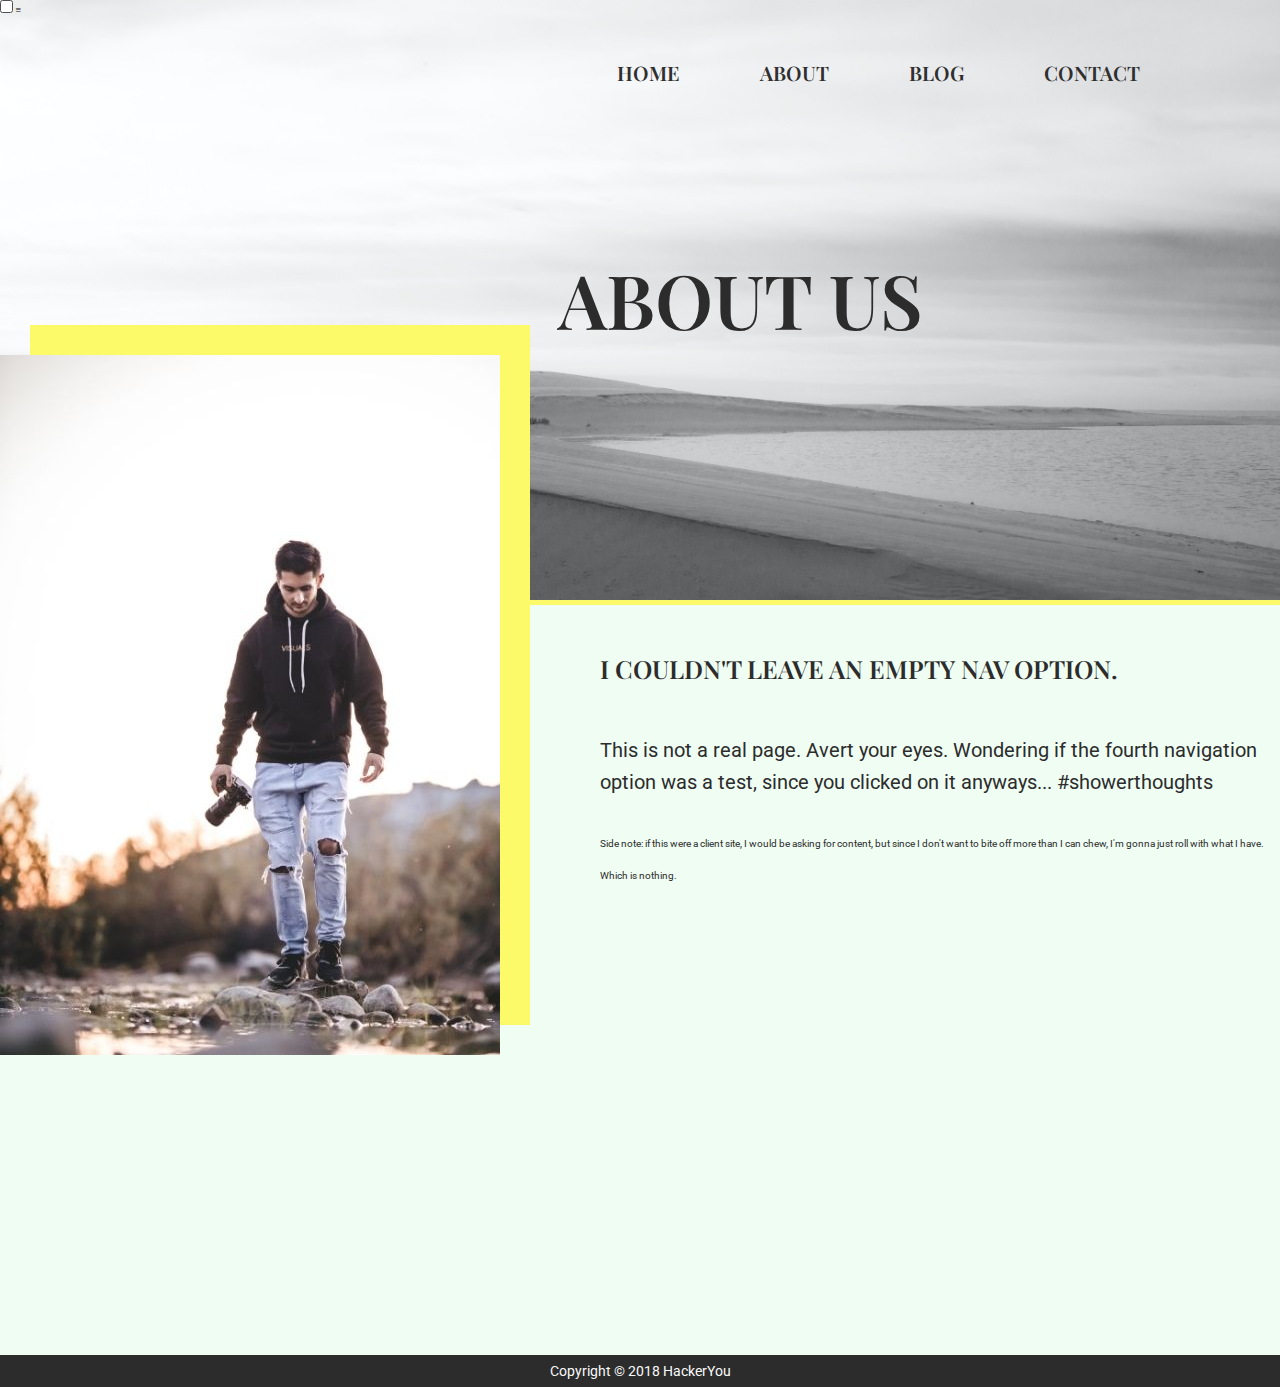
<file: about.html>
<!DOCTYPE html>
<html lang="en">
<head>
    <meta charset="UTF-8">
    <meta http-equiv="X-UA-Compatible" content="IE=edge">
    <meta name="viewport" content="width=device-width, initial-scale=1.0">
    <link rel="preconnect" href="https://fonts.googleapis.com">
    <link rel="preconnect" href="https://fonts.gstatic.com" crossorigin>
    <link href="https://fonts.googleapis.com/css2?family=Playfair+Display:ital,wght@1,400;1,500;1,600;1,700;1,800;1,900&family=Roboto:wght@100;300;400&display=swap" rel="stylesheet"> 
    <link rel="stylesheet" href="./styles/style.css">
    <title>ABOUT</title>
</head>
<body>
    <header class="about-header">
        <input type="checkbox" id="toggle" name="toggle"> 
        <label for="toggle">&#8801</label>
        <nav class="header-nav wrapper">
            <ul>
                <li><a href="index.html">home</a></li>
                <li><a href="about.html">about</a></li>
                <li><a href="blog.html">blog</a></li>
                <li><a href="contact.html">contact</a></li>
            </ul>
        </nav>
        <h2>About Us</h2>
    </header>
    <main class="about-main">
        <img src="./images/about-image.jpg" alt="Man walking on a beach holding a camera">
        <div class="about-text">
        <h4>I couldn't leave an empty nav option.</h4>
        <p>This is not a real page. Avert your eyes. Wondering if the fourth navigation option was a test, since you clicked on it anyways... #showerthoughts</p>
        <p>Side note: if this were a client site, I would be asking for content, but since I don't want to bite off more than I can chew, I'm gonna just roll with what I have. Which is nothing.</p>
        </div>
    </main>
    
    <footer>
        <p>Copyright © 2018 HackerYou</p>
    </footer>

    <script src="script.js"></script>
</body>

</html>
</file>
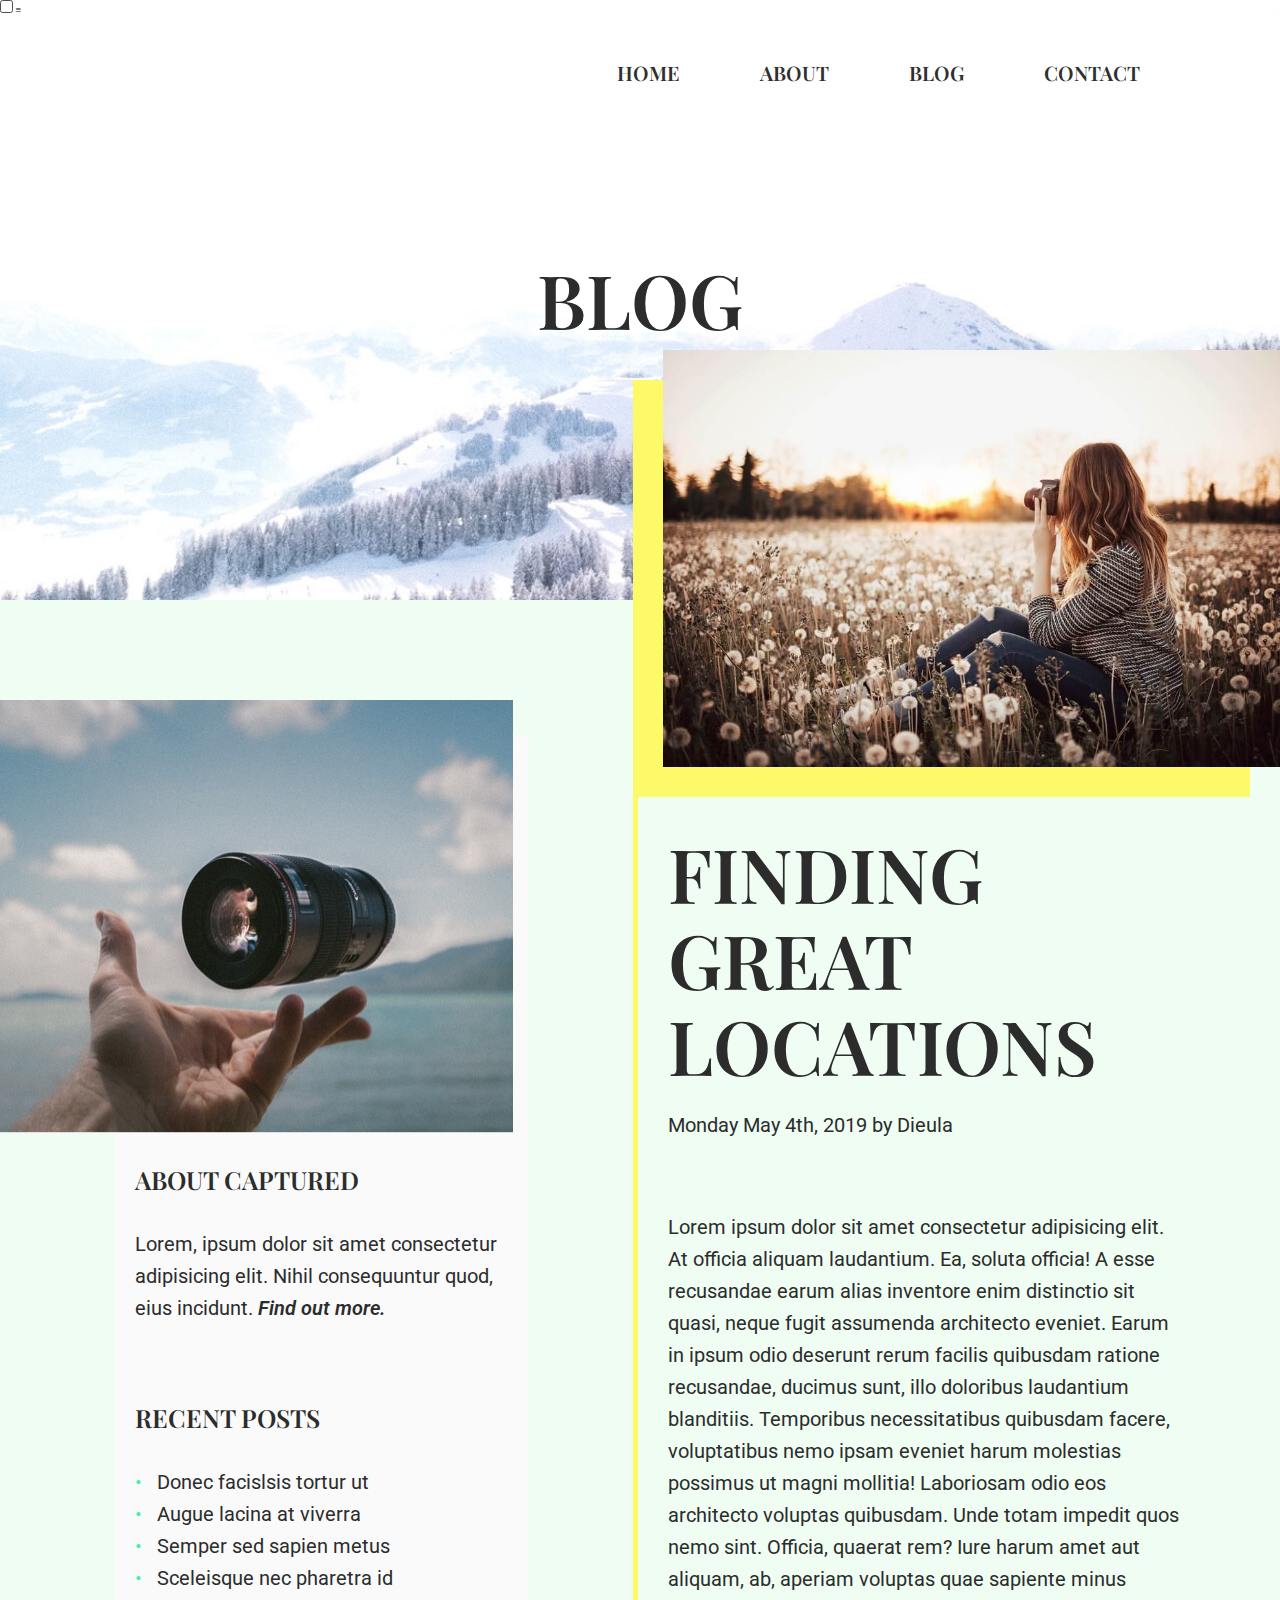
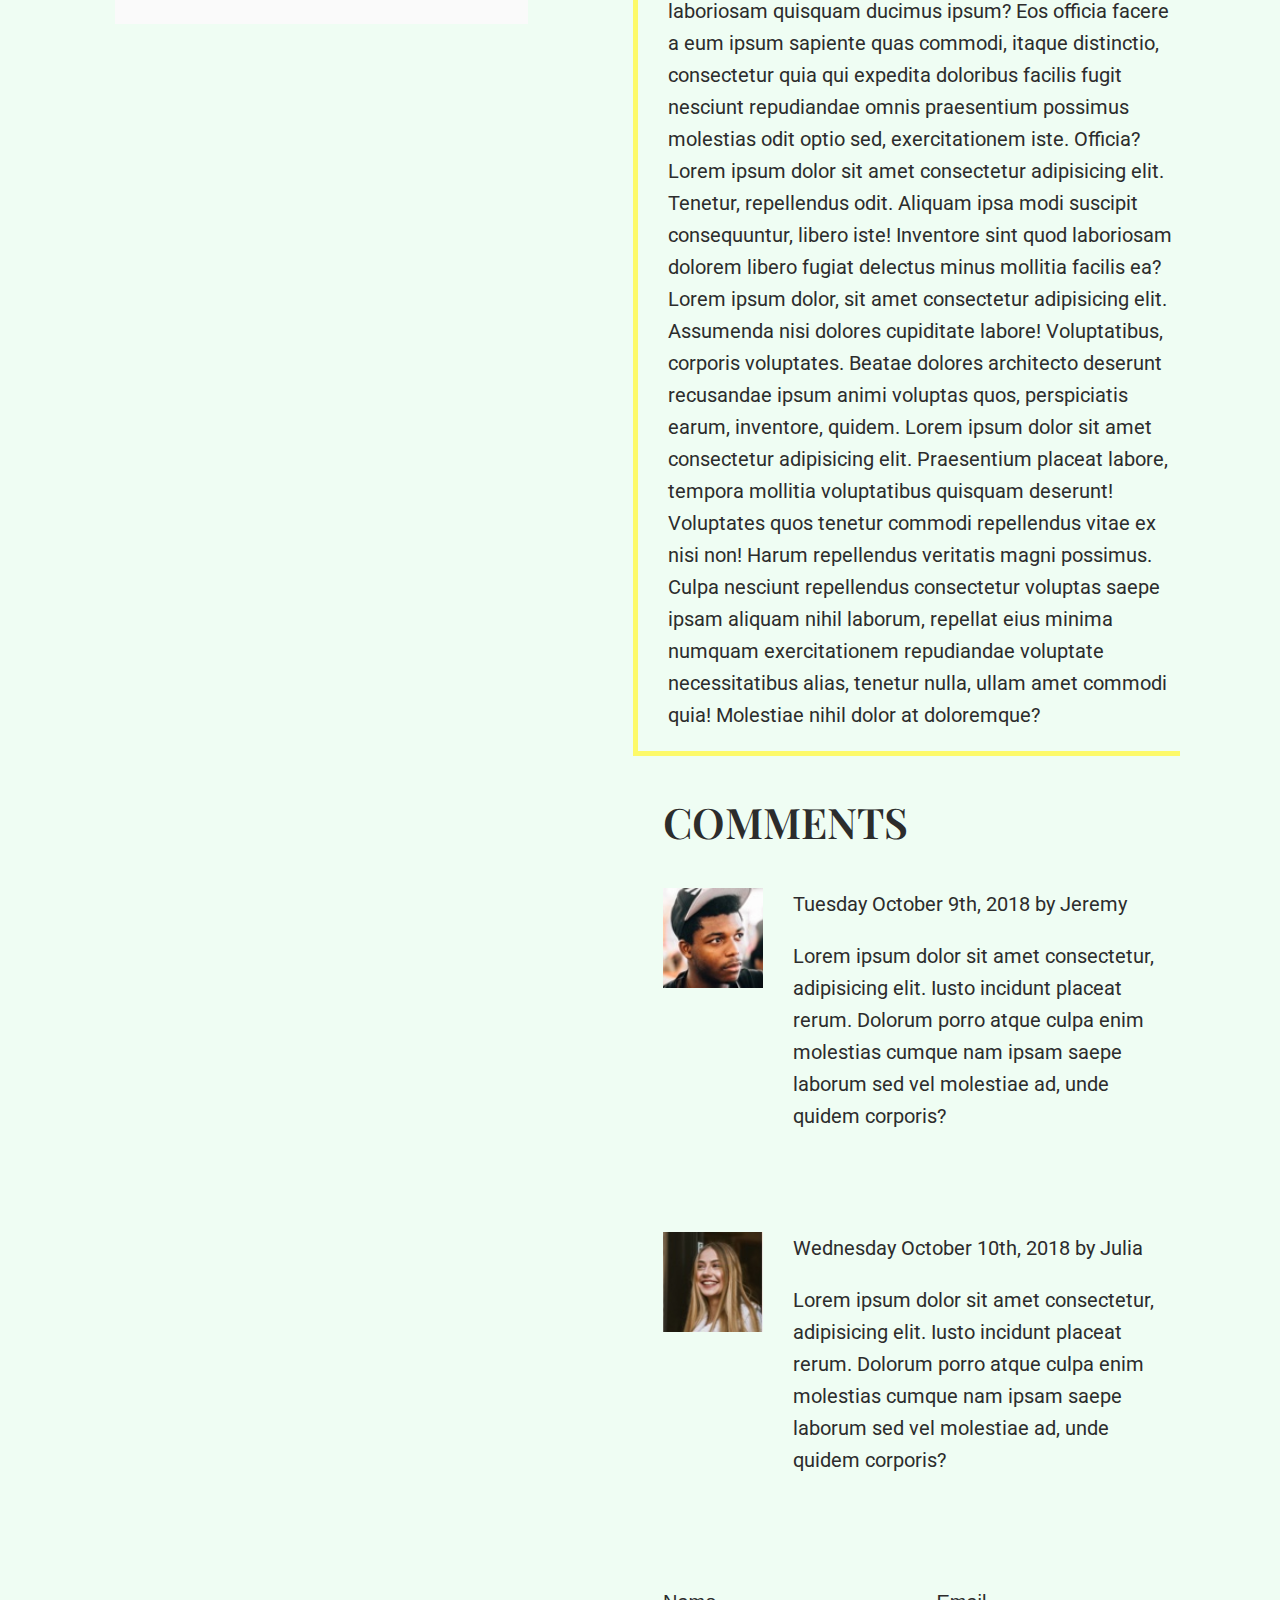
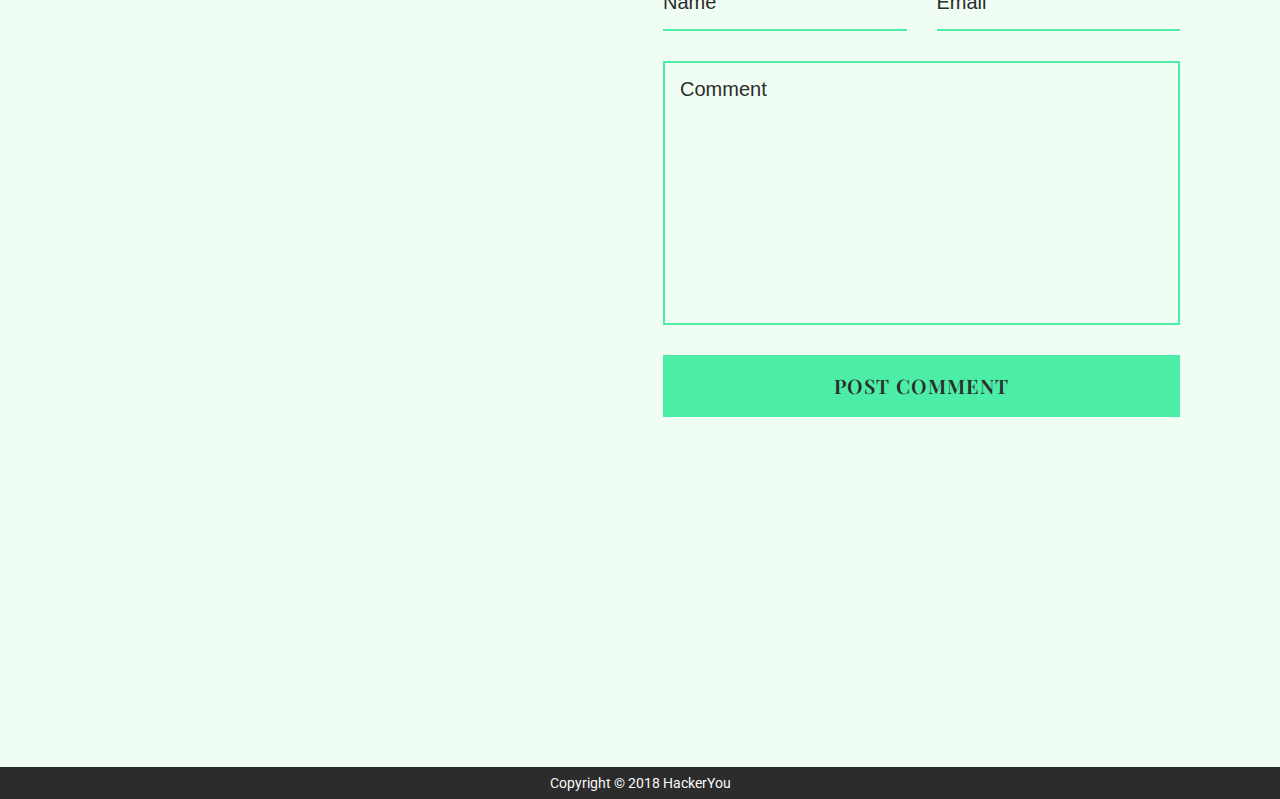
<file: blog.html>
<!DOCTYPE html>
<html lang="en">
<head>
    <meta charset="UTF-8">
    <meta http-equiv="X-UA-Compatible" content="IE=edge">
    <meta name="viewport" content="width=device-width, initial-scale=1.0">
    <link rel="preconnect" href="https://fonts.googleapis.com">
    <link rel="preconnect" href="https://fonts.gstatic.com" crossorigin>
    <link href="https://fonts.googleapis.com/css2?family=Playfair+Display:ital,wght@1,400;1,500;1,600;1,700;1,800;1,900&family=Roboto:wght@100;300;400&display=swap" rel="stylesheet"> 
    <link rel="stylesheet" href="./styles/style.css">
    <title>BLOG</title>
</head>
<body>
    <header class="blog-header">
        <input type="checkbox" id="toggle" name="toggle"> 
        <label for="toggle">&#8801</label>
        <nav class="header-nav wrapper">
            <ul>
                <li><a href="index.html">home</a></li>
                <li><a href="about.html">about</a></li>
                <li><a href="blog.html">blog</a></li>
                <li><a href="contact.html">contact</a></li>
            </ul>
        </nav>
        <h2>Blog</h2>
    </header>

    <main class="blog-main ">
        <aside>
            <img src="./images/side-blog-image.jpg" alt="lens being tossed in the air">

            <div class="blog-sidebar">
                
                <h4>About Captured</h4>
                <p>Lorem, ipsum dolor sit amet consectetur adipisicing elit. Nihil consequuntur quod, eius incidunt. <a href="about.html">Find out more.</a></p>
            
                <h4>Recent Posts</h4>
                <ul>
                    <li>Donec facislsis tortur ut</li>
                    <li>Augue lacina at viverra</li>
                    <li>Semper sed sapien metus</li>
                    <li>Sceleisque nec pharetra id</li>
                </ul>
                
            </div>
        </aside>

        <section class="blog-post">
            <img src="./images/blog-post-image.jpg" alt="blonde woman taking picture of a meadow" class="blog-content-image">
            <div class="post-content">
            <h2>Finding Great Locations</h2>
            <p class="date">Monday May 4th, 2019 by Dieula</p>
            <p>Lorem ipsum dolor sit amet consectetur adipisicing elit. At officia aliquam laudantium. Ea, soluta officia! A esse recusandae earum alias inventore enim distinctio sit quasi, neque fugit assumenda architecto eveniet.
            Earum in ipsum odio deserunt rerum facilis quibusdam ratione recusandae, ducimus sunt, illo doloribus laudantium blanditiis. Temporibus necessitatibus quibusdam facere, voluptatibus nemo ipsam eveniet harum molestias possimus ut magni mollitia!
            Laboriosam odio eos architecto voluptas quibusdam. Unde totam impedit quos nemo sint. Officia, quaerat rem? Iure harum amet aut aliquam, ab, aperiam voluptas quae sapiente minus laboriosam quisquam ducimus ipsum?
            Eos officia facere a eum ipsum sapiente quas commodi, itaque distinctio, consectetur quia qui expedita doloribus facilis fugit nesciunt repudiandae omnis praesentium possimus molestias odit optio sed, exercitationem iste. Officia?Lorem ipsum dolor sit amet consectetur adipisicing elit. Tenetur, repellendus odit. Aliquam ipsa modi suscipit consequuntur, libero iste! Inventore sint quod laboriosam dolorem libero fugiat delectus minus mollitia facilis ea?Lorem ipsum dolor, sit amet consectetur adipisicing elit. Assumenda nisi dolores cupiditate labore! Voluptatibus, corporis voluptates. Beatae dolores architecto deserunt recusandae ipsum animi voluptas quos, perspiciatis earum, inventore, quidem. Lorem ipsum dolor sit amet consectetur adipisicing elit. Praesentium placeat labore, tempora mollitia voluptatibus quisquam deserunt! Voluptates quos tenetur commodi repellendus vitae ex nisi non! Harum repellendus veritatis magni possimus.
            Culpa nesciunt repellendus consectetur voluptas saepe ipsam aliquam nihil laborum, repellat eius minima numquam exercitationem repudiandae voluptate necessitatibus alias, tenetur nulla, ullam amet commodi quia! Molestiae nihil dolor at doloremque?</p>
            </div>

            <div >
                <h3>Comments</h3>
                <div class="comments">
                    <img src="./images/comment-1.jpg" alt="man wearing a hat">
                    <div class="comment-text">
                        <p>Tuesday October 9th, 2018 by Jeremy</p>
                        <p>Lorem ipsum dolor sit amet consectetur, adipisicing elit. Iusto incidunt placeat rerum. Dolorum porro atque culpa enim molestias cumque nam ipsam saepe laborum sed vel molestiae ad, unde quidem corporis?</p>
                    </div>
                </div>
                <div class="comments">
                    <img src="./images/comment-2.jpg" alt="blonde woman smiling">
                    <div class="comment-text">
                        <p>Wednesday October 10th, 2018 by Julia</p>
                        <p>Lorem ipsum dolor sit amet consectetur, adipisicing elit. Iusto incidunt placeat rerum. Dolorum porro atque culpa enim molestias cumque nam ipsam saepe laborum sed vel molestiae ad, unde quidem corporis?</p>
                    </div>
                </div>
            </div>

            <form action="comment">
            
                <input type="text" name="name" id="name" placeholder="Name" aria-label="name">
                
                <input type="email" name="email" id="email" placeholder="Email" aria-label="email">

                <textarea name="Comment" id="Comment" placeholder="Comment" aria-label="comment" cols="30" rows="10"></textarea>

                <button type="submit">Post Comment</button>
            </form>
        </section>
    </main>

    <footer>
        <p>Copyright © 2018 HackerYou</p>
    </footer>

    <script src="script.js"></script>
    
</body>
</html>
</file>
<file: styles/style.css>
@charset "UTF-8";
html {
  line-height: 1.15;
  -ms-text-size-adjust: 100%;
  -webkit-text-size-adjust: 100%;
}

body {
  margin: 0;
}

article, aside, footer, header, nav, section {
  display: block;
}

h1 {
  font-size: 2em;
  margin: 0.67em 0;
}

figcaption, figure, main {
  display: block;
}

figure {
  margin: 1em 40px;
}

hr {
  -webkit-box-sizing: content-box;
          box-sizing: content-box;
  height: 0;
  overflow: visible;
}

pre {
  font-family: monospace, monospace;
  font-size: 1em;
}

a {
  background-color: transparent;
  -webkit-text-decoration-skip: objects;
}

abbr[title] {
  border-bottom: none;
  text-decoration: underline;
  -webkit-text-decoration: underline dotted;
          text-decoration: underline dotted;
}

b, strong {
  font-weight: inherit;
}

b, strong {
  font-weight: bolder;
}

code, kbd, samp {
  font-family: monospace, monospace;
  font-size: 1em;
}

dfn {
  font-style: italic;
}

mark {
  background-color: #ff0;
  color: #000;
}

small {
  font-size: 80%;
}

sub, sup {
  font-size: 75%;
  line-height: 0;
  position: relative;
  vertical-align: baseline;
}

sub {
  bottom: -0.25em;
}

sup {
  top: -0.5em;
}

audio, video {
  display: inline-block;
}

audio:not([controls]) {
  display: none;
  height: 0;
}

img {
  border-style: none;
}

svg:not(:root) {
  overflow: hidden;
}

button, input, optgroup, select, textarea {
  font-family: sans-serif;
  font-size: 100%;
  line-height: 1.15;
  margin: 0;
}

button, input {
  overflow: visible;
}

button, select {
  text-transform: none;
}

button, html [type=button], [type=reset], [type=submit] {
  -webkit-appearance: button;
}

button::-moz-focus-inner, [type=button]::-moz-focus-inner, [type=reset]::-moz-focus-inner, [type=submit]::-moz-focus-inner {
  border-style: none;
  padding: 0;
}

button:-moz-focusring, [type=button]:-moz-focusring, [type=reset]:-moz-focusring, [type=submit]:-moz-focusring {
  outline: 1px dotted ButtonText;
}

fieldset {
  padding: 0.35em 0.75em 0.625em;
}

legend {
  -webkit-box-sizing: border-box;
          box-sizing: border-box;
  color: inherit;
  display: table;
  max-width: 100%;
  padding: 0;
  white-space: normal;
}

progress {
  display: inline-block;
  vertical-align: baseline;
}

textarea {
  overflow: auto;
}

[type=checkbox], [type=radio] {
  -webkit-box-sizing: border-box;
          box-sizing: border-box;
  padding: 0;
}

[type=number]::-webkit-inner-spin-button, [type=number]::-webkit-outer-spin-button {
  height: auto;
}

[type=search] {
  -webkit-appearance: textfield;
  outline-offset: -2px;
}

[type=search]::-webkit-search-cancel-button, [type=search]::-webkit-search-decoration {
  -webkit-appearance: none;
}

::-webkit-file-upload-button {
  -webkit-appearance: button;
  font: inherit;
}

details, menu {
  display: block;
}

summary {
  display: list-item;
}

canvas {
  display: inline-block;
}

template {
  display: none;
}

[hidden] {
  display: none;
}

.clearfix:after {
  visibility: hidden;
  display: block;
  font-size: 0;
  content: "";
  clear: both;
  height: 0;
}

html {
  -webkit-box-sizing: border-box;
  box-sizing: border-box;
}

*, *:before, *:after {
  -webkit-box-sizing: inherit;
          box-sizing: inherit;
}

.sr-only {
  position: absolute;
  width: 1px;
  height: 1px;
  margin: -1px;
  border: 0;
  padding: 0;
  white-space: nowrap;
  -webkit-clip-path: inset(100%);
          clip-path: inset(100%);
  clip: rect(0 0 0 0);
  overflow: hidden;
}

/*Colors*/
/*ice*/
/*white*/
/*canary*/
/*sea green*/
nav ul {
  display: -webkit-box;
  display: -ms-flexbox;
  display: flex;
  list-style: none;
  font-family: "playfair display", serif;
  font-size: 2rem;
  font-weight: 600;
  -webkit-box-pack: end;
      -ms-flex-pack: end;
          justify-content: flex-end;
  margin-top: 0;
  padding-top: 35px;
}
nav ul li {
  padding: 10px 40px;
}
nav ul a {
  text-decoration: none;
  color: #2f2f2f;
  text-transform: uppercase;
}
nav ul a:hover, nav ul a:focus, nav ul a:focus-within {
  border-bottom: 5px solid #4CEEA7;
}

.home-header {
  background-image: url(../images/header-image.jpg);
  background-repeat: no-repeat;
  background-size: cover;
  background-position: center;
  height: 800px;
  width: 100%;
  position: relative;
}
.home-header img {
  padding: 50px;
  padding-right: 0;
  position: absolute;
  right: 0;
  bottom: -200px;
  background-color: #FDFA69;
}
.home-header h1 {
  text-align: center;
  position: absolute;
  z-index: 10;
  bottom: 0;
  right: 25%;
}

.blog-header {
  background-image: url(../images/blog-header.jpg);
  background-size: cover;
  background-position: center;
  background-repeat: no-repeat;
  height: 600px;
}
.blog-header h2 {
  text-align: center;
  padding-top: 100px;
}

.contact-header {
  background-image: url(../images/contact-header.jpg);
  background-size: cover;
  background-position: center;
  background-repeat: no-repeat;
  height: 600px;
}
.contact-header h2 {
  text-align: center;
  padding-top: 100px;
}

.about-header {
  background-image: url(../images/about-header.jpg);
  background-size: cover;
  background-position: center;
  background-repeat: no-repeat;
  height: 600px;
}
.about-header h2 {
  text-align: center;
  padding-top: 100px;
  margin-left: 200px;
}

footer {
  background-color: #2C2C2C;
  text-align: center;
}
footer p {
  color: #FAFAFA;
  font-size: 1.4rem;
  margin: 0;
}

/*General Styles*/
html {
  font-size: 62.5%;
}

body {
  margin: 0 auto;
  max-width: 1500px;
}

.wrapper {
  margin: 0 auto;
  padding: 0 100px;
}

p {
  font-family: "Roboto", sans-serif;
  color: #2c2c2c;
  font-size: 2rem;
  line-height: 3.2rem;
}

button {
  display: block;
  font-size: 2rem;
  font-family: "Playfair Display", serif;
  font-weight: 600;
  line-height: 3.2rem;
  letter-spacing: 1px;
  background-color: #4CEEA7;
  color: #2C2C2C;
  text-transform: uppercase;
  padding: 15px 30px;
  border: none;
}

a {
  text-decoration: none;
  color: #2c2c2c;
}

h1 {
  font-size: 15rem;
  color: #2C2C2C;
  font-family: "Playfair Display", serif;
  font-weight: 800;
  text-transform: uppercase;
}

h2 {
  font-size: 7.5rem;
  color: #2C2C2C;
  font-family: "Playfair Display", serif;
  font-weight: 600;
  text-transform: uppercase;
}

h3 {
  font-size: 4.2rem;
  color: #2C2C2C;
  font-family: "Playfair Display", serif;
  font-weight: 600;
  text-transform: uppercase;
}

h4 {
  font-size: 2.5rem;
  color: #2C2C2C;
  font-family: "Playfair Display", serif;
  font-weight: 600;
  text-transform: uppercase;
}

/*HOME PAGE STYLES*/
.about {
  background-color: #EFFDF3;
  padding-top: 200px;
  padding-bottom: 200px;
  width: 100%;
}
.about h2 {
  text-align: center;
  margin-bottom: 0;
}
.about p {
  padding: 20px 200px;
}
.about button {
  margin: 0px auto;
}

.more-info {
  background-color: #FAFAFA;
}

.mi-text {
  padding: 50px;
  width: 50%;
}
.mi-text h3 {
  text-align: center;
}

.new-gear,
.unlock {
  margin: 0 auto;
  width: 100%;
  display: -webkit-box;
  display: -ms-flexbox;
  display: flex;
}
.new-gear img,
.unlock img {
  width: 50%;
  position: relative;
}

.unlock img {
  top: -50px;
  -webkit-box-shadow: 30px 30px #FDFA69;
          box-shadow: 30px 30px #FDFA69;
  margin-right: 100px;
}

.new-gear img {
  bottom: -30px;
  -webkit-box-shadow: -30px 30px #FDFA69;
          box-shadow: -30px 30px #FDFA69;
  margin-left: 100px;
}

.unlock h3 {
  text-align: left;
}
.unlock p {
  margin-right: 50px;
}

.new-gear h3, .new-gear p {
  text-align: right;
  margin-left: 50px;
}
.new-gear button {
  margin-left: 407px;
}

.links {
  display: -webkit-box;
  display: -ms-flexbox;
  display: flex;
  -ms-flex-wrap: wrap;
      flex-wrap: wrap;
  padding-top: 100px;
  padding-bottom: 50px;
  background-color: #EFFDF3;
}

.links-text {
  width: 50%;
  padding: 50px 50px 0 0;
  display: -webkit-box;
  display: -ms-flexbox;
  display: flex;
  -ms-flex-wrap: wrap;
      flex-wrap: wrap;
}
.links-text span {
  display: -webkit-box;
  display: -ms-flexbox;
  display: flex;
  -webkit-box-pack: center;
      -ms-flex-pack: center;
          justify-content: center;
  -webkit-box-align: center;
      -ms-flex-align: center;
          align-items: center;
  background-color: #4CEEA7;
  height: 60px;
  width: 60px;
  border-radius: 100%;
}
.links-text i {
  font-size: 3rem;
}
.links-text h3 {
  margin: 0;
  padding-left: 30px;
}
.links-text p {
  padding-left: 90px;
}

.home-banner {
  background-image: url(../images/banner.jpg);
  background-repeat: no-repeat;
  background-size: cover;
  background-position: center;
  height: 500px;
  width: 100%;
}

.profile {
  padding: 50px 50px;
  background-color: #EFFDF3;
}
.profile img {
  -webkit-box-shadow: 30px 30px #FDFA69;
          box-shadow: 30px 30px #FDFA69;
  margin-left: 50px;
  display: inline-block;
}

.profile-text {
  padding-left: 100px;
  width: 67%;
  display: inline-block;
}

.gallery {
  background-color: #FAFAFA;
  margin: 0 auto;
  padding: 100px;
}
.gallery ul {
  list-style: none;
  display: -webkit-box;
  display: -ms-flexbox;
  display: flex;
  margin-top: 0;
  -webkit-box-pack: justify;
      -ms-flex-pack: justify;
          justify-content: space-between;
  padding-left: 0;
}

/*BLOG PAGE STYLES*/
.blog-main {
  display: -webkit-box;
  display: -ms-flexbox;
  display: flex;
  padding-top: 100px;
  background-color: #EFFDF3;
}

aside img {
  position: relative;
  z-index: 10;
}

.blog-sidebar {
  background-color: #FAFAFA;
  margin-left: 100px;
  padding: 20px;
  padding-top: 350px;
  position: relative;
  top: -400px;
  left: 15px;
}
.blog-sidebar a {
  font-weight: 600;
  font-style: italic;
}
.blog-sidebar ul {
  list-style: none;
  padding: 0;
}
.blog-sidebar li {
  font-family: "Roboto", sans-serif;
  color: #2c2c2c;
  font-size: 2rem;
  line-height: 3.2rem;
}
.blog-sidebar li::before {
  content: "•";
  color: #4CEEA7;
  padding-right: 15px;
  font-size: 2rem;
}
.blog-sidebar h4 {
  margin-top: 80px;
}

.blog-post {
  margin-left: 150px;
  position: relative;
  top: -350px;
}

.post-content {
  padding-left: 30px;
  margin-left: -30px;
  border-left: 5px solid #FDFA69;
  border-bottom: 5px solid #FDFA69;
  margin-right: 100px;
}
.post-content h2 {
  padding-top: 60px;
  margin: 0;
}

.date {
  padding-top: 0;
  padding-bottom: 50px;
}

.blog-content-image {
  width: 100%;
  background-color: transparent;
  -webkit-box-shadow: -30px 30px #FDFA69;
          box-shadow: -30px 30px #FDFA69;
  margin-right: 30px;
}

.comments {
  display: -webkit-box;
  display: -ms-flexbox;
  display: flex;
  padding-bottom: 80px;
}
.comments img {
  width: 100px;
  height: 100px;
}
.comments p {
  margin: 0;
  padding-bottom: 20px;
}

.comment-text {
  padding-right: 100px;
  padding-left: 30px;
  padding-top: 0;
}

.blog-main form {
  display: -webkit-box;
  display: -ms-flexbox;
  display: flex;
  -ms-flex-wrap: wrap;
      flex-wrap: wrap;
  padding-right: 100px;
}
.blog-main form input {
  width: calc(50% - 30px/2);
  border: none;
  border-bottom: 2px solid #4CEEA7;
  background-color: #EFFDF3;
  padding: 15px 0;
  margin-bottom: 30px;
  font-size: 2rem;
}
.blog-main form input::-webkit-input-placeholder, .blog-main form textarea::-webkit-input-placeholder {
  color: #2c2c2c;
  opacity: 1;
}
.blog-main form input::-moz-placeholder, .blog-main form textarea::-moz-placeholder {
  color: #2c2c2c;
  opacity: 1;
}
.blog-main form input:-ms-input-placeholder, .blog-main form textarea:-ms-input-placeholder {
  color: #2c2c2c;
  opacity: 1;
}
.blog-main form input::-ms-input-placeholder, .blog-main form textarea::-ms-input-placeholder {
  color: #2c2c2c;
  opacity: 1;
}
.blog-main form input::placeholder,
.blog-main form textarea::placeholder {
  color: #2c2c2c;
  opacity: 1;
}
.blog-main form input#email {
  margin-left: 30px;
}
.blog-main form textarea {
  width: 100%;
  font-size: 2rem;
  padding: 15px;
  border: none;
  border: 2px solid #4CEEA7;
  background-color: #EFFDF3;
  resize: none;
}
.blog-main form button {
  width: 100%;
  margin-top: 30px;
}

/*CONTACT PAGE STYLES*/
.contact-main {
  display: -webkit-box;
  display: -ms-flexbox;
  display: flex;
  padding: 100px;
  padding-left: 150px;
  background-color: #EFFDF3;
}
.contact-main aside {
  margin-right: 175px;
  white-space: nowrap;
}
.contact-main aside ul {
  list-style: none;
  display: -webkit-box;
  display: -ms-flexbox;
  display: flex;
  -webkit-box-pack: left;
      -ms-flex-pack: left;
          justify-content: left;
  padding: 0;
}
.contact-main aside li {
  font-size: 2rem;
  padding-right: 20px;
}
.contact-main aside p {
  margin: 0;
  overflow: hidden;
}

.contact-main form {
  display: -webkit-box;
  display: -ms-flexbox;
  display: flex;
  -ms-flex-wrap: wrap;
      flex-wrap: wrap;
  padding: 50px;
  background-color: #FAFAFA;
  -webkit-box-shadow: -30px 30px #FDFA69;
          box-shadow: -30px 30px #FDFA69;
  position: relative;
  top: -300px;
}
.contact-main form input {
  width: calc(50% - 30px/2);
  border: none;
  border-bottom: 2px solid #4CEEA7;
  background-color: #FAFAFA;
  padding: 15px 0;
  margin-bottom: 30px;
  font-size: 2rem;
}
.contact-main form input::-webkit-input-placeholder, .contact-main form textarea::-webkit-input-placeholder {
  color: #2c2c2c;
  opacity: 1;
}
.contact-main form input::-moz-placeholder, .contact-main form textarea::-moz-placeholder {
  color: #2c2c2c;
  opacity: 1;
}
.contact-main form input:-ms-input-placeholder, .contact-main form textarea:-ms-input-placeholder {
  color: #2c2c2c;
  opacity: 1;
}
.contact-main form input::-ms-input-placeholder, .contact-main form textarea::-ms-input-placeholder {
  color: #2c2c2c;
  opacity: 1;
}
.contact-main form input::placeholder,
.contact-main form textarea::placeholder {
  color: #2c2c2c;
  opacity: 1;
}
.contact-main form input#email {
  margin-left: 30px;
}
.contact-main form textarea {
  width: 100%;
  font-size: 2rem;
  padding: 15px;
  border: none;
  border: 2px solid #4CEEA7;
  background-color: #FAFAFA;
  resize: none;
}
.contact-main form button {
  width: 100%;
  margin-top: 30px;
}

/*BONUS ABOUT PAGE STYLES*/
.about-main {
  background-color: #EFFDF3;
  margin: 0;
  padding-top: 50px;
  display: -webkit-box;
  display: -ms-flexbox;
  display: flex;
  border-top: 5px solid #FDFA69;
}
.about-main img {
  position: relative;
  top: -300px;
  -webkit-box-shadow: 30px -30px #FDFA69;
          box-shadow: 30px -30px #FDFA69;
  padding: 0;
  margin: 0;
}
.about-main .about-text {
  padding-left: 100px;
}
.about-main h4 {
  margin: 0;
  padding-bottom: 50px;
}
.about-main p {
  margin: 0;
  padding-bottom: 30px;
}
.about-main p:nth-of-type(2) {
  font-size: 1rem;
}

/* Portrait tablet and small desktops */
@media (max-width: 940px) {
  .header-nav ul {
    padding-top: 75px;
  }

  h2 {
    font-size: 6rem;
  }

  h3 {
    font-size: 3.5rem;
  }

  .home-header img {
    width: 50%;
    bottom: -64px;
  }
  .home-header h1 {
    font-size: 11rem;
    right: 29%;
  }

  .about {
    padding-top: 50px;
    padding-bottom: 100px;
  }
  .about p {
    padding: 20px 100px;
  }

  .mi-text {
    padding: 100px;
  }

  .unlock, .new-gear {
    -ms-flex-wrap: wrap;
        flex-wrap: wrap;
  }
  .unlock img, .new-gear img {
    height: -webkit-min-content;
    height: -moz-min-content;
    height: min-content;
    width: 75%;
    left: 0;
  }
  .unlock .mi-text, .new-gear .mi-text {
    width: 100%;
    padding-top: 25px;
  }

  .new-gear {
    -ms-flex-wrap: wrap-reverse;
        flex-wrap: wrap-reverse;
  }
  .new-gear img {
    left: 130px;
    margin-bottom: 100px;
  }
  .new-gear h3, .new-gear p, .new-gear button {
    text-align: left;
    margin-left: 0;
  }

  .links-text {
    padding: 30px 15px 0 0;
  }
  .links-text h3 {
    padding-top: 10px;
  }

  .profile img {
    display: block;
    margin: 0 auto;
  }

  .profile-text {
    width: 100%;
    padding: 0 70px;
  }
  .profile-text button {
    margin: 0 auto;
  }

  .gallery li {
    width: 30%;
  }
  .gallery li img {
    width: 100%;
  }

  .about-main {
    -ms-flex-wrap: wrap;
        flex-wrap: wrap;
  }
  .about-main img {
    top: -200px;
  }

  .about-header h2 {
    margin: 0;
  }

  .about-text {
    padding: 0 50px;
    margin-top: -100px;
  }

  .wrapper {
    padding: 0;
  }

  .blog-main {
    -webkit-box-orient: vertical;
    -webkit-box-direction: reverse;
        -ms-flex-direction: column-reverse;
            flex-direction: column-reverse;
  }

  .blog-post img {
    margin-right: 0;
  }

  aside {
    margin-top: -150px;
  }

  .blog-sidebar {
    left: 0;
  }

  .contact-main {
    -webkit-box-orient: vertical;
    -webkit-box-direction: reverse;
        -ms-flex-direction: column-reverse;
            flex-direction: column-reverse;
  }
  .contact-main aside {
    margin-right: 0;
    margin-top: -200px;
    text-align: center;
  }
  .contact-main aside ul {
    -webkit-box-pack: center;
        -ms-flex-pack: center;
            justify-content: center;
  }
}
/* Landscape phone to portrait tablet */
@media (max-width: 768px) {
  .home-header {
    height: 440px;
  }
  .home-header .wrapper {
    margin: 0 auto;
    padding: 0;
  }
  .home-header h1 {
    font-size: 8rem;
    right: 27%;
    bottom: -4%;
  }

  .header-nav {
    margin: 0;
    display: none;
  }
  .header-nav ul {
    display: block;
    padding: 50px 115px 25px 115px;
    margin: 0;
    background: #4CEEA7;
    text-align: center;
    position: absolute;
    top: 0;
    z-index: 20;
    font-size: 4rem;
    width: 100%;
  }
  .header-nav ul::after {
    content: "CAPTURED";
    font-size: 10rem;
    color: #92f5c9;
    position: relative;
    top: 25px;
  }
  .header-nav a:hover,
.header-nav a:focus,
.header-nav a:focus-within {
    border-bottom: 5px solid #FAFAFA;
  }

  input[type=checkbox] {
    opacity: 0;
    float: left;
  }

  label[for=toggle] {
    color: #2c2c2c;
    font-size: 7.6rem;
    position: absolute;
    right: 50px;
    top: 20px;
    z-index: 30;
    cursor: pointer;
  }

  #toggle:checked ~ .header-nav {
    display: block;
  }

  .links {
    padding-top: 50px;
  }

  .links-text {
    width: 100%;
  }

  .profile {
    padding-top: 80px;
  }

  .profile-text h2 {
    text-align: center;
  }
}
/* Landscape phones and down */
@media (max-width: 480px) {
  p {
    padding: 0px;
    font-size: 1.75rem;
  }

  .home-header h1 {
    font-size: 6rem;
    right: 1%;
    bottom: 14%;
  }

  .about p {
    padding: 30px;
    font-size: 1.75rem;
  }

  .mi-text {
    padding: 30px;
  }

  .new-gear img {
    left: 16px;
  }

  .profile-text {
    padding-bottom: 30px;
  }

  .gallery {
    padding-top: 15px;
  }

  .header-nav ul::after {
    font-size: 4rem;
  }

  .header-nav ul {
    font-size: 3rem;
  }

  .about-header h2 {
    padding-top: 130px;
  }

  .about-main img {
    width: 80%;
    top: -350px;
  }

  .about-text {
    margin-top: -200px;
  }

  .blog-post {
    margin: 0;
    padding: 40px;
  }
  .blog-post img {
    top: -250;
  }
  .blog-post p {
    padding: 0px;
    font-size: 1.75rem;
  }

  .post-content {
    margin-right: 0;
  }

  .comment-text {
    padding-right: 0;
  }

  .blog-main form {
    padding-right: 0;
  }
  .blog-main aside img {
    width: 100%;
  }

  .contact-main {
    padding: 0;
  }
  .contact-main form input {
    width: 100%;
  }
  .contact-main form input#email {
    margin-left: 0;
  }
  .contact-main aside {
    margin-bottom: 50px;
  }
}
/* Smallest phones */
@media (min-width: 320px) and (max-width: 400px) {
  h2 {
    font-size: 3rem;
  }

  h3 {
    font-size: 2.7rem;
  }

  p {
    font-size: 1.5rem;
  }

  .header-nav ul {
    font-size: 2rem;
    padding: 0;
    padding-top: 80px;
    padding-bottom: 40px;
  }

  .header-nav ul::after {
    font-size: 1.8rem;
    padding-bottom: 20px;
  }

  .home-header {
    height: 270px;
  }
  .home-header h1 {
    bottom: 2%;
    right: 12%;
    font-size: 4.5rem;
  }

  .about p {
    font-size: 1.5rem;
  }

  .unlock img {
    margin-right: 0;
  }
  .unlock p {
    margin-right: 0;
  }

  .new-gear img {
    right: 0;
    left: 0;
    margin-left: 0;
    -webkit-box-shadow: 30px 30px #FDFA69;
            box-shadow: 30px 30px #FDFA69;
  }

  .profile-text {
    padding: 30px;
  }

  .blog-header {
    height: 270px;
  }

  .blog-main form input {
    width: 100%;
  }
  .blog-main form input#email {
    margin-left: 0;
  }

  .blog-post {
    top: -250px;
  }

  .contact-main aside {
    margin-top: -333px;
  }
  .contact-main form {
    padding: 10px;
    top: -415px;
  }
  .contact-main form input, .contact-main form textarea {
    font-size: 1.3rem;
  }

  .comments {
    -ms-flex-wrap: wrap;
        flex-wrap: wrap;
    -webkit-box-pack: center;
        -ms-flex-pack: center;
            justify-content: center;
  }
  .comments img {
    margin-bottom: 30px;
  }
}
</file>
